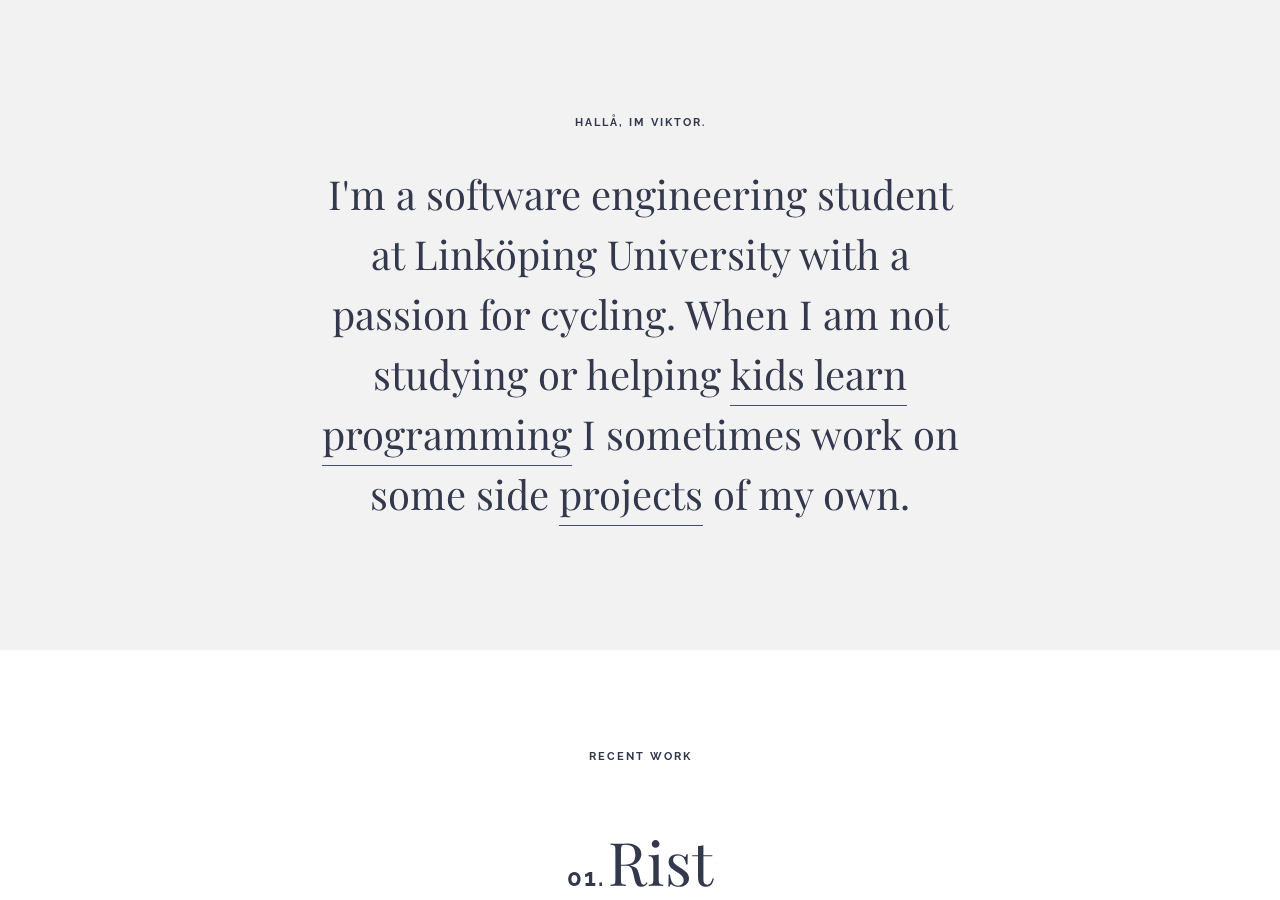
<file: index.html>
<!doctype html><meta charset=utf-8><meta http-equiv=X-UA-Compatible content="IE=edge"><meta name=description content=""><meta name=viewport content="width=device-width,initial-scale=1"><title>Viktor Holmgren</title><link href="https://fonts.googleapis.com/css?family=Raleway:700|Playfair+Display" rel=stylesheet><link rel=stylesheet href=styles/main.css><div class=parallax><div class=parallax__group><header class="header parallax__layer parallax__layer--background"><div class=section><h1 class=section__title>Hallå, Im Viktor.</h1><h2 class=section__headline>I'm a software engineering student at Linköping University with a passion for cycling. When I am not studying or helping <a href=https://coderdojo.com/ >kids learn programming</a> I sometimes work on some side <a href=https://github.com/holmgr>projects</a> of my own.</h2></div></header><div class="parallax__layer parallax__layer--foreground"><section class=work><div class=section><h1 class=section__title>Recent work</h1><div class=work__projects><a class=work__project href=https://github.com/holmgr/rist><span class=work__project__number>01.</span> Rist </a><a class=work__project href=https://github.com/lithekod/LitheKod><span class=work__project__number>02.</span> LiTHe kod </a><a class=work__project href=https://github.com/lithekod/gamejam><span class=work__project__number>03.</span> LiU Game Jam </a><a class=work__project href=https://github.com/holmgr/redox><span class=work__project__number>04.</span> Redox</a></div></div></section><section class=contact><div class=section><h2 class=section__headline>Got a project you would like me to work on, or a position that needs filling? Or how about just a friendly chat? Feel free to drop me a <a href=mailto:viktor.holmgren@gmail.com>line</a> or @ me on <a href=https://twitter.com/Viktor_Holmgren>twitter</a></h2></div></section><footer class=footer><div class=section><h1 class=section__title>Contact</h1><ul class=contact__list><li class=contact__list__item>Email: <a class=contact__list__link href=mailto:viktor.holmgren@gmail.com>viktor.holmgren@gmail.com</a><li class=contact__list__item>Twitter: <a class=contact__list__link href=https://twitter.com/Viktor_Holmgren>@Viktor_Holmgren</a><li class=contact__list__item>LinkedIn: <a class=contact__list__link href=https://se.linkedin.com/in/viktorholmgren>Viktor Holmgren</a></ul></div></footer></div></div></div>
</file>
